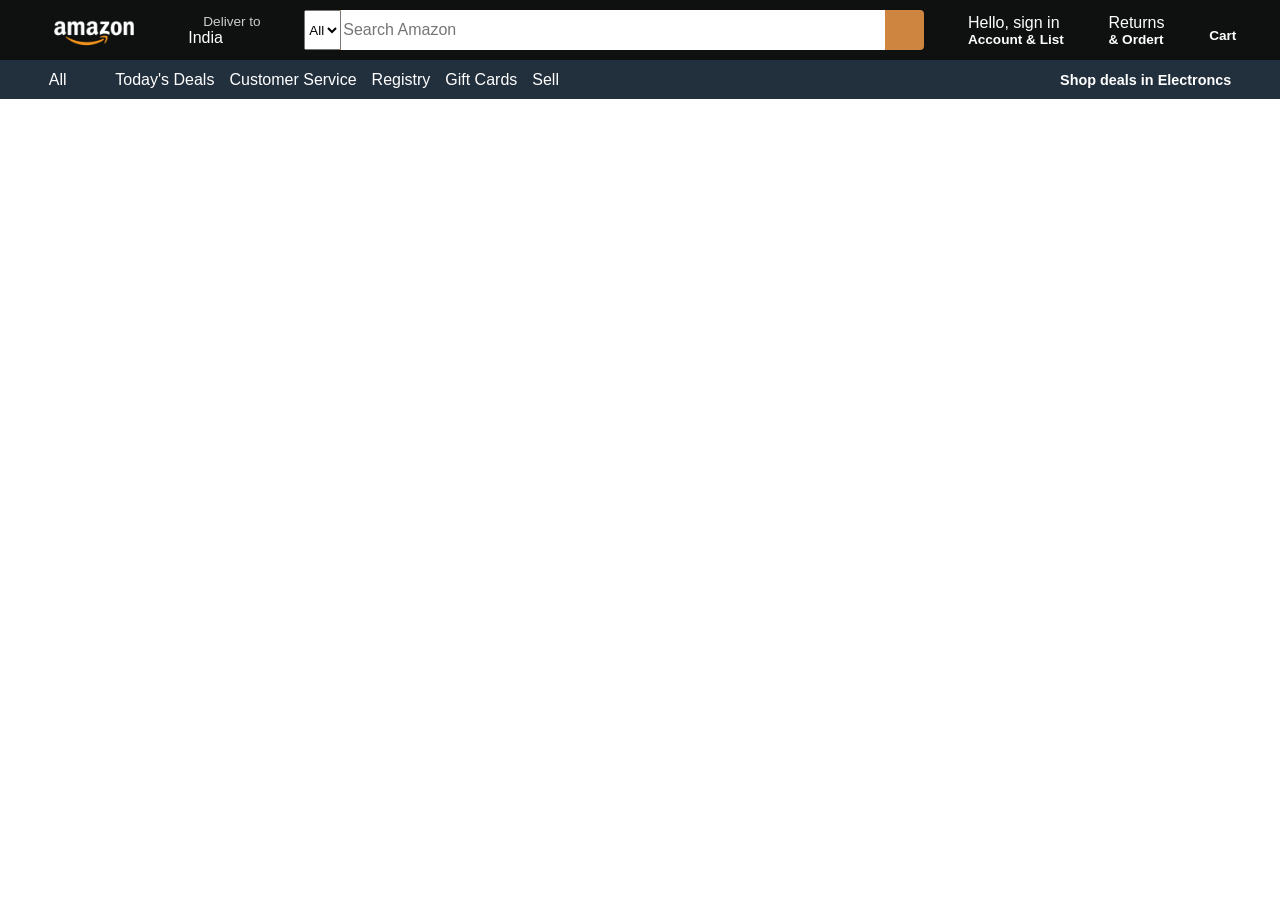
<file: Amazon/HTML/customier-sservices.html>
<!DOCTYPE html>
<html lang="en">
<head>
    <meta charset="UTF-8">
    <meta name="viewport" content="width=device-width, initial-scale=1.0">
    <title>Customier Services</title>
    <link rel="stylesheet" href="/Amazon/CSS/customier-sservices.css">
</head>
<body>
     <header>
        <div class="navbar">
            <div class="nav-logo border">
                <div class="logo"></div>
            </div>
            <div class="nav-address border">
                <p class="add-first">Deliver to</p>
                <div class="add-icon">
                     <i class="fa-solid fa-location-dot"></i>
                    <p class="add-sec">India</p>
                </div>
            </div>
            <div class="nav-search">
                <select class="Search-select">
                    <option>All</option>
                </select>
                <input placeholder="Search Amazon" class="search-input">
                <div class="search-icon">
                    <i class="fa-solid fa-magnifying-glass"></i>
                </div>
            </div>
              <div class="nav-signin border">
            <p><span>Hello, sign in</span></p>
            <p class="nav-second">Account & List</p>
        </div>
        <div class="nav-Return border ">
            <p><span>Returns</span></p>
            <p class="nav-second">& Ordert</p>
        </div>
        <div class="nav-cart border">
            <i class="fa-solid fa-cart-shopping"></i>
            Cart
        </div>
    </div>
        <div class="panel">
            <div class="panel-all">
                <i class="fa-solid fa-bars"></i>
                All
            </div>
        <div class="panel-ops">
    <a href="/Amazon/HTML/todays deal.html" class="b1">Today's Deals</a>
    <a href="customer-service.html" class="b1">Customer Service</a>
    <a href="registry.html" class="b1">Registry</a>
    <a href="gift-cards.html" class="b1">Gift Cards</a>
    <a href="sell.html" class="b1">Sell</a>
</div>
            <div class="panel-deals">
                Shop deals in Electroncs
           
            </div>
        </div>
        
</body>
</html>
</file>
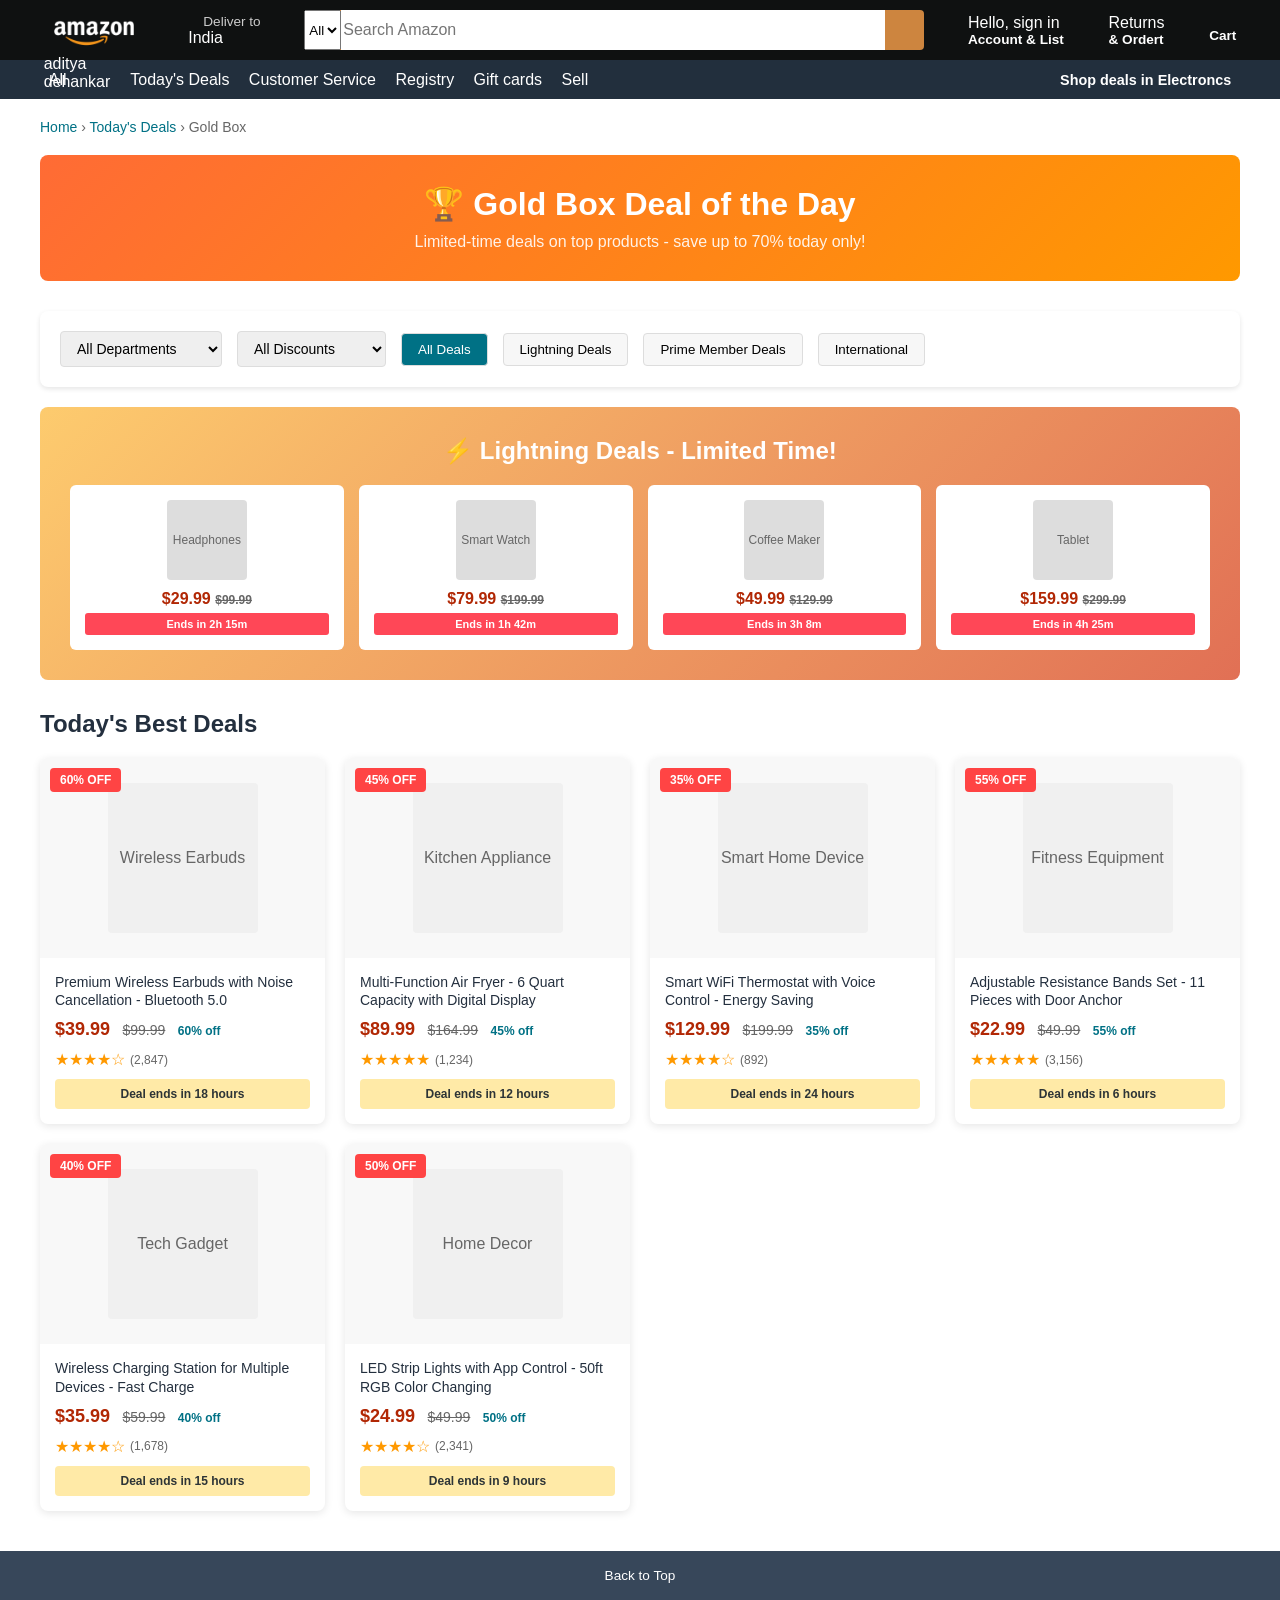
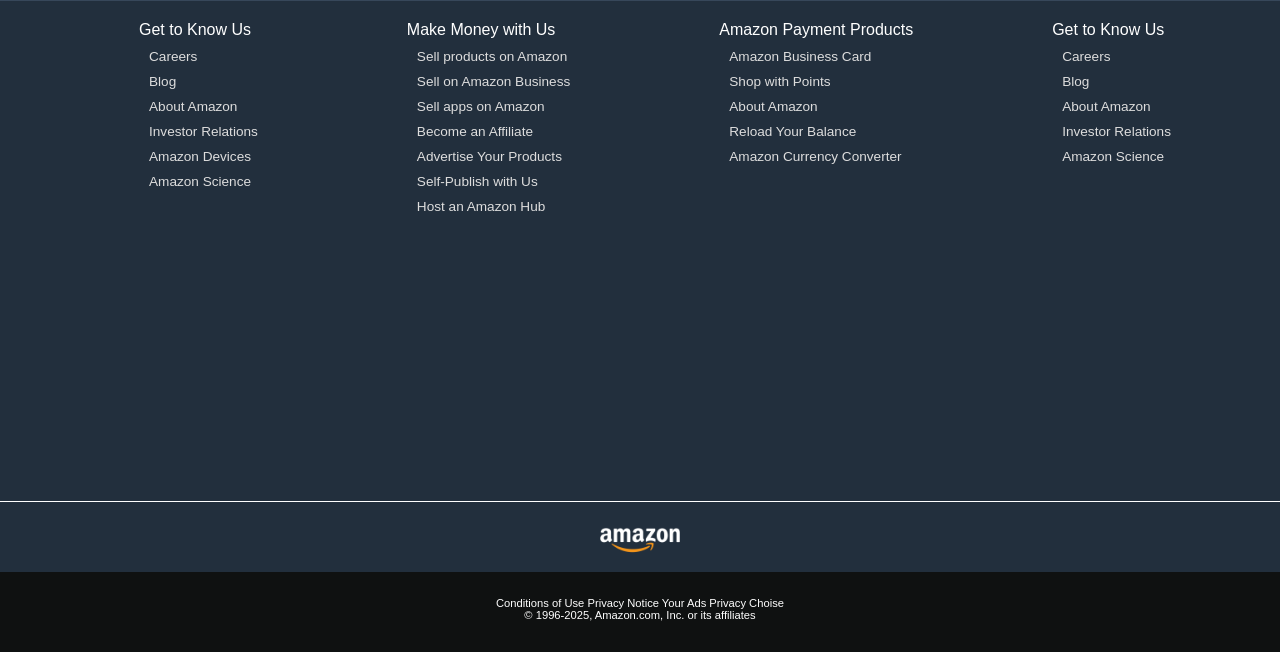
<file: Amazon/HTML/todays deal.html>
<!DOCTYPE html>
<html lang="en">
<head>
    <meta charset="UTF-8">
    <meta name="viewport" content="width=device-width, initial-scale=1.0">
    <title>Amazon Gold Box - Today's Deals</title>
    <link rel="stylesheet" href="/Amazon/CSS/todays deal.css">
</head>
<body>
   <div class="navbar">
            <div class="nav-logo border">
                <div class="logo"></div>
                <div class="cla">
                    aditya dehankar 
                </div>
            </div>
            <div class="nav-address border">
                <p class="add-first">Deliver to</p>
                <div class="add-icon">
                     <i class="fa-solid fa-location-dot"></i>
                    <p class="add-sec">India</p>
                </div>
            </div>
            <div class="nav-search">
                <select class="Search-select">
                    <option>All</option>
                </select>
                <input placeholder="Search Amazon" class="search-input">
                <div class="search-icon">
                    <i class="fa-solid fa-magnifying-glass"></i>
                </div>
            </div>
              <div class="nav-signin border">
            <p><span>Hello, sign in</span></p>
            <p class="nav-second">Account & List</p>
        </div>
        <div class="nav-Return border ">
            <p><span>Returns</span></p>
            <p class="nav-second">& Ordert</p>
        </div>
        <div class="nav-cart border">
            <i class="fa-solid fa-cart-shopping"></i>
            Cart
        </div>
    </div>
        <div class="panel">
            <div class="panel-all">
                <i class="fa-solid fa-bars"></i>
                All
            </div>
        <div class="panel-ops">
       
            <p class="b1" >Today's Deals  <link rel="Today's Deals" href="/Amazon/HTML/todays deal.html"></p>
            <link rel="Today's Deals" href="/Amazon/HTML/todays deal.html">
            <p class="b1">Customer Service</p>
            <p class="b1">Registry</p>
            <p class="b1">Gift cards</p>
            <p class="b1">Sell</p>
        </div>
            <div class="panel-deals">
                Shop deals in Electroncs
           
            </div>
        </div>
    </header>

    <!-- Main Content -->
    <main class="main-content">
        <!-- Breadcrumb -->
        <div class="breadcrumb">
            <a href="#">Home</a> › <a href="#">Today's Deals</a> › Gold Box
        </div>

        <!-- Page Header -->
        <div class="page-header">
            <h1>🏆 Gold Box Deal of the Day</h1>
            <p>Limited-time deals on top products - save up to 70% today only!</p>
        </div>

        <!-- Filter Bar -->
        <div class="filter-bar">
            <div class="filter-options">
                <select>
                    <option>All Departments</option>
                    <option>Electronics</option>
                    <option>Home & Kitchen</option>
                    <option>Fashion</option>
                    <option>Sports & Outdoors</option>
                </select>
                <select>
                    <option>All Discounts</option>
                    <option>50% Off or More</option>
                    <option>30% Off or More</option>
                    <option>10% Off or More</option>
                </select>
                <button class="active">All Deals</button>
                <button>Lightning Deals</button>
                <button>Prime Member Deals</button>
                <button>International</button>
            </div>
        </div>

        <!-- Lightning Deals Section -->
        <section class="lightning-deals">
            <h2>⚡ Lightning Deals - Limited Time!</h2>
            <div class="lightning-grid">
                <div class="lightning-item">
                    <div style="width: 80px; height: 80px; background: #ddd; margin: 0 auto 10px; border-radius: 4px; display: flex; align-items: center; justify-content: center; font-size: 12px; color: #666;">Headphones</div>
                    <div class="lightning-price">$29.99 <span style="text-decoration: line-through; color: #666; font-size: 12px;">$99.99</span></div>
                    <div class="lightning-countdown">Ends in 2h 15m</div>
                </div>
                <div class="lightning-item">
                    <div style="width: 80px; height: 80px; background: #ddd; margin: 0 auto 10px; border-radius: 4px; display: flex; align-items: center; justify-content: center; font-size: 12px; color: #666;">Smart Watch</div>
                    <div class="lightning-price">$79.99 <span style="text-decoration: line-through; color: #666; font-size: 12px;">$199.99</span></div>
                    <div class="lightning-countdown">Ends in 1h 42m</div>
                </div>
                <div class="lightning-item">
                    <div style="width: 80px; height: 80px; background: #ddd; margin: 0 auto 10px; border-radius: 4px; display: flex; align-items: center; justify-content: center; font-size: 12px; color: #666;">Coffee Maker</div>
                    <div class="lightning-price">$49.99 <span style="text-decoration: line-through; color: #666; font-size: 12px;">$129.99</span></div>
                    <div class="lightning-countdown">Ends in 3h 8m</div>
                </div>
                <div class="lightning-item">
                    <div style="width: 80px; height: 80px; background: #ddd; margin: 0 auto 10px; border-radius: 4px; display: flex; align-items: center; justify-content: center; font-size: 12px; color: #666;">Tablet</div>
                    <div class="lightning-price">$159.99 <span style="text-decoration: line-through; color: #666; font-size: 12px;">$299.99</span></div>
                    <div class="lightning-countdown">Ends in 4h 25m</div>
                </div>
            </div>
        </section>

        <!-- Today's Deals -->
        <section class="deals-section">
            <h2>Today's Best Deals</h2>
            <div class="deals-grid">
                <div class="deal-card">
                    <div class="deal-image">
                        <div class="deal-badge">60% OFF</div>
                        <div style="width: 150px; height: 150px; background: #f0f0f0; border-radius: 4px; display: flex; align-items: center; justify-content: center; color: #666;">Wireless Earbuds</div>
                    </div>
                    <div class="deal-content">
                        <div class="deal-title">Premium Wireless Earbuds with Noise Cancellation - Bluetooth 5.0</div>
                        <div class="deal-price">
                            <span class="current-price">$39.99</span>
                            <span class="original-price">$99.99</span>
                            <span class="discount">60% off</span>
                        </div>
                        <div class="deal-rating">
                            <div class="stars">★★★★☆</div>
                            <span class="rating-count">(2,847)</span>
                        </div>
                        <div class="deal-timer">Deal ends in 18 hours</div>
                    </div>
                </div>

                <div class="deal-card">
                    <div class="deal-image">
                        <div class="deal-badge">45% OFF</div>
                        <div style="width: 150px; height: 150px; background: #f0f0f0; border-radius: 4px; display: flex; align-items: center; justify-content: center; color: #666;">Kitchen Appliance</div>
                    </div>
                    <div class="deal-content">
                        <div class="deal-title">Multi-Function Air Fryer - 6 Quart Capacity with Digital Display</div>
                        <div class="deal-price">
                            <span class="current-price">$89.99</span>
                            <span class="original-price">$164.99</span>
                            <span class="discount">45% off</span>
                        </div>
                        <div class="deal-rating">
                            <div class="stars">★★★★★</div>
                            <span class="rating-count">(1,234)</span>
                        </div>
                        <div class="deal-timer">Deal ends in 12 hours</div>
                    </div>
                </div>

                <div class="deal-card">
                    <div class="deal-image">
                        <div class="deal-badge">35% OFF</div>
                        <div style="width: 150px; height: 150px; background: #f0f0f0; border-radius: 4px; display: flex; align-items: center; justify-content: center; color: #666;">Smart Home Device</div>
                    </div>
                    <div class="deal-content">
                        <div class="deal-title">Smart WiFi Thermostat with Voice Control - Energy Saving</div>
                        <div class="deal-price">
                            <span class="current-price">$129.99</span>
                            <span class="original-price">$199.99</span>
                            <span class="discount">35% off</span>
                        </div>
                        <div class="deal-rating">
                            <div class="stars">★★★★☆</div>
                            <span class="rating-count">(892)</span>
                        </div>
                        <div class="deal-timer">Deal ends in 24 hours</div>
                    </div>
                </div>

                <div class="deal-card">
                    <div class="deal-image">
                        <div class="deal-badge">55% OFF</div>
                        <div style="width: 150px; height: 150px; background: #f0f0f0; border-radius: 4px; display: flex; align-items: center; justify-content: center; color: #666;">Fitness Equipment</div>
                    </div>
                    <div class="deal-content">
                        <div class="deal-title">Adjustable Resistance Bands Set - 11 Pieces with Door Anchor</div>
                        <div class="deal-price">
                            <span class="current-price">$22.99</span>
                            <span class="original-price">$49.99</span>
                            <span class="discount">55% off</span>
                        </div>
                        <div class="deal-rating">
                            <div class="stars">★★★★★</div>
                            <span class="rating-count">(3,156)</span>
                        </div>
                        <div class="deal-timer">Deal ends in 6 hours</div>
                    </div>
                </div>

                <div class="deal-card">
                    <div class="deal-image">
                        <div class="deal-badge">40% OFF</div>
                        <div style="width: 150px; height: 150px; background: #f0f0f0; border-radius: 4px; display: flex; align-items: center; justify-content: center; color: #666;">Tech Gadget</div>
                    </div>
                    <div class="deal-content">
                        <div class="deal-title">Wireless Charging Station for Multiple Devices - Fast Charge</div>
                        <div class="deal-price">
                            <span class="current-price">$35.99</span>
                            <span class="original-price">$59.99</span>
                            <span class="discount">40% off</span>
                        </div>
                        <div class="deal-rating">
                            <div class="stars">★★★★☆</div>
                            <span class="rating-count">(1,678)</span>
                        </div>
                        <div class="deal-timer">Deal ends in 15 hours</div>
                    </div>
                </div>

                <div class="deal-card">
                    <div class="deal-image">
                        <div class="deal-badge">50% OFF</div>
                        <div style="width: 150px; height: 150px; background: #f0f0f0; border-radius: 4px; display: flex; align-items: center; justify-content: center; color: #666;">Home Decor</div>
                    </div>
                    <div class="deal-content">
                        <div class="deal-title">LED Strip Lights with App Control - 50ft RGB Color Changing</div>
                        <div class="deal-price">
                            <span class="current-price">$24.99</span>
                            <span class="original-price">$49.99</span>
                            <span class="discount">50% off</span>
                        </div>
                        <div class="deal-rating">
                            <div class="stars">★★★★☆</div>
                            <span class="rating-count">(2,341)</span>
                        </div>
                        <div class="deal-timer">Deal ends in 9 hours</div>
                    </div>
                </div>
            </div>
        </section>
    </main>

    <!-- Footer -->
        <footer>
        <div class="footer-panel1">
            Back to Top
        </div>
        <div class="foot-panel2">
            <ul>
                <p>Get to Know Us</p>
                <a>Careers</a>
                <a>Blog</a>
                <a>About Amazon</a>
                <a>Investor Relations</a>
                <a>Amazon Devices</a>
                <a>Amazon Science</a></ul>
                <ul>
                <p>Make Money with Us</p>
                <a>Sell products on Amazon</a>
                <a>Sell on Amazon Business</a>
                <a>Sell apps on Amazon</a>
                <a>Become an Affiliate</a>
                <a>Advertise Your Products</a>
                <a>Self-Publish with Us</a>
                <a>Host an Amazon Hub</a>
               </ul>
                <ul>
                <p>Amazon Payment Products</p>
                <a>Amazon Business Card</a>
                <a>Shop with Points</a>
                <a>About Amazon</a>
                <a>Reload Your Balance</a>
                <a>Amazon Currency Converter</a>
               </ul>
                <ul>
                <p>Get to Know Us</p>
                <a>Careers</a>
                <a>Blog</a>
                <a>About Amazon</a>
                <a>Investor Relations</a>
                
                <a>Amazon Science</a></ul>
        </div>
        <div class="foot-panel3">
            <div class="logo"></div>
        </div>
        <div class="foot-panel4">
            <div class="pages">
                <a>Conditions of Use</a>
                <a>Privacy Notice</a>
                <a>Your Ads Privacy Choise </a>
            </div>
            <div class="copy-right">
                © 1996-2025, Amazon.com, Inc. or its affiliates
            </div>
        </div>
    </footer>
    <script>
        // Add some interactivity
        document.addEventListener('DOMContentLoaded', function() {
            // Filter button functionality
            const filterButtons = document.querySelectorAll('.filter-options button');
            filterButtons.forEach(button => {
                button.addEventListener('click', function() {
                    filterButtons.forEach(btn => btn.classList.remove('active'));
                    this.classList.add('active');
                });
            });

            // Deal card hover effects
            const dealCards = document.querySelectorAll('.deal-card');
            dealCards.forEach(card => {
                card.addEventListener('click', function() {
                    alert('Opening product details...');
                });
            });

            // Countdown timer simulation
            function updateCountdowns() {
                const timers = document.querySelectorAll('.lightning-countdown');
                timers.forEach(timer => {
                    const text = timer.textContent;
                    const match = text.match(/(\d+)h (\d+)m/);
                    if (match) {
                        let hours = parseInt(match[1]);
                        let minutes = parseInt(match[2]);
                        
                        if (minutes > 0) {
                            minutes--;
                        } else if (hours > 0) {
                            hours--;
                            minutes = 59;
                        }
                        
                        timer.textContent = `Ends in ${hours}h ${minutes}m`;
                    }
                });
            }

            // Update countdown every minute
            setInterval(updateCountdowns, 60000);
        });
    </script>
</body>
</html>
</file>
<file: Amazon/CSS/customier-sservices.css>
*{
    margin: 0;
    font-family: Arial;
    border: border-box;
}
.navbar{
    height: 60px;
    background-color: #0F1111 ;
    color: white;
    display: flex;
    align-items: center;
    justify-content: space-evenly;
}
.nav-logo{
    height: 50px;
    width: 100px;
}
.logo{
    background-image: url("/Amazon/photo/amazon_logo.png") ;
    background-size: cover;
    height: 50px;
    width: 100%;
}
.border{
    border: 1.5px solid transparent;
}
.border:hover{
    border: 1.5px solid white;
}
/**box2**/
.add-first{
    color: #cccccc;
    font-size:0.85rem ;
    margin-left: 15px ;
}
.add-second{
    font-size: 1rem;
    margin-left: 3px;
}
.add-icon{
    display: flex;
    align-items: center;
}
/**box3**/
.nav-search{
    display: flex;
    justify-content: space-evenly;
    background-color: peru;
    width: 620px;
    height: 40px;
    border-radius: 4px; ;

}
.search-select{
    background-color: #f3f3f3;
    padding: 5px;
    width: 50px;
    text-align: center;
    border-top-left-radius: 4px;
    border-bottom-left-radius: 4px;
    border: none;
}
.search-select:hover{
    border: 2px solid white;
}
.search-input{
    width: 100%;
    font-size:1rem ;
    border: none;
}
.search-icon{
    width: 45px;
    display: flex;
    justify-content: center;
    align-items: center;
    font-size: 1.2rem;
    border-top-right-radius: 4px;
    border-bottom-right-radius: 4px ;
    color: #0F1111;
}
.nav-search:hover{
    border: 2px solid orange;
}
/**box 4**/
.spam{
    font-size: 0.7rem;
}
.nav-second{
    font-size: 0.85rem;
    font-weight: 700;
}
/**box 5**/
.nav-cart i {
    font-size: 30px;
}
.nav-cart{
    font-size: 0.85rem;
    font-weight: 700;
}
/** panel**/
.panel{
    height: 39px;
    background-color: #222f3d;
    display: flex;
    color: white;
    align-items: center;
    justify-content:space-evenly ;
}
.panel-ops p{
    display: inline;
    margin-left: 15px;
}
.panel-ops{
    width: 70%;
    font-size: 0.85ram;
    display: flex;
    gap: 15px;
}
.b1 {
    text-decoration: none;
    color: white;
    font-family: Arial, ;
    font-size: 16px;
}
.panel-deals{
    font-size: 0.9rem;
    font-weight: 700;
}
 .b1:hover{
    border: 2px solid white;
     /* margin: 5px 0px 6px;  */
     padding: 8px 5px;  
 }
 .panel-deals:hover{
    border: 2px solid white;
    margin: 5px 0px 6px;
    padding: 8px 5px;
 }
</file>
<file: Amazon/CSS/todays deal.css>
*{
    margin: 0;
    font-family: Arial;
    border: border-box;
}
.navbar{
    height: 60px;
    background-color: #0F1111 ;
    color: white;
    display: flex;
    align-items: center;
    justify-content: space-evenly;
}
.nav-logo{
    height: 50px;
    width: 100px;
}
.logo{
    background-image: url("/Amazon/photo/amazon_logo.png") ;
    background-size: cover;
    height: 50px;
    width: 100%;
}
.border{
    border: 1.5px solid transparent;
}
.border:hover{
    border: 1.5px solid white;
}
/**box2**/
.add-first{
    color: #cccccc;
    font-size:0.85rem ;
    margin-left: 15px ;
}
.add-second{
    font-size: 1rem;
    margin-left: 3px;
}
.add-icon{
    display: flex;
    align-items: center;
}
/**box3**/
.nav-search{
    display: flex;
    justify-content: space-evenly;
    background-color: peru;
    width: 620px;
    height: 40px;
    border-radius: 4px; ;

}
.search-select{
    background-color: #f3f3f3;
    padding: 5px;
    width: 50px;
    text-align: center;
    border-top-left-radius: 4px;
    border-bottom-left-radius: 4px;
    border: none;
}
.search-select:hover{
    border: 2px solid white;
}
.search-input{
    width: 100%;
    font-size:1rem ;
    border: none;
}
.search-icon{
    width: 45px;
    display: flex;
    justify-content: center;
    align-items: center;
    font-size: 1.2rem;
    border-top-right-radius: 4px;
    border-bottom-right-radius: 4px ;
    color: #0F1111;
}
.nav-search:hover{
    border: 2px solid orange;
}
/**box 4**/
.spam{
    font-size: 0.7rem;
}
.nav-second{
    font-size: 0.85rem;
    font-weight: 700;
}
/**box 5**/
.nav-cart i {
    font-size: 30px;
}
.nav-cart{
    font-size: 0.85rem;
    font-weight: 700;
}
/** panel**/
.panel{
    height: 39px;
    background-color: #222f3d;
    display: flex;
    color: white;
    align-items: center;
    justify-content:space-evenly ;
}
.panel-ops p{
    display: inline;
    margin-left: 15px;
}
.panel-ops{
    width: 70%;
    font-size: 0.85ram;
}
.panel-deals{
    font-size: 0.9rem;
    font-weight: 700;
}

        .nav-links a:hover {
            background-color: #485769;
        }

        /* Main Content */
        .main-content {
            max-width: 1200px;
            margin: 20px auto;
            padding: 0 20px;
        }

        .breadcrumb {
            margin-bottom: 20px;
            color: #666;
            font-size: 14px;
        }

        .breadcrumb a {
            color: #007185;
            text-decoration: none;
        }

        .page-header {
            background: linear-gradient(135deg, #ff6b35, #ff9900);
            color: white;
            padding: 30px;
            border-radius: 8px;
            margin-bottom: 30px;
            text-align: center;
        }

        .page-header h1 {
            font-size: 32px;
            margin-bottom: 10px;
        }

        .page-header p {
            font-size: 16px;
            opacity: 0.9;
        }

        /* Filter Bar */
        .filter-bar {
            background: white;
            padding: 20px;
            border-radius: 8px;
            margin-bottom: 20px;
            box-shadow: 0 2px 5px rgba(0,0,0,0.1);
        }

        .filter-options {
            display: flex;
            gap: 15px;
            align-items: center;
            flex-wrap: wrap;
        }

        .filter-options select {
            padding: 8px 12px;
            border: 1px solid #ddd;
            border-radius: 4px;
            font-size: 14px;
        }

        .filter-options button {
            padding: 8px 16px;
            background-color: #f7f7f7;
            border: 1px solid #ddd;
            border-radius: 4px;
            cursor: pointer;
            transition: all 0.2s;
        }

        .filter-options button:hover,
        .filter-options button.active {
            background-color: #007185;
            color: white;
        }

        /* Deals Grid */
        .deals-section h2 {
            margin-bottom: 20px;
            color: #232f3e;
        }

        .deals-grid {
            display: grid;
            grid-template-columns: repeat(auto-fill, minmax(280px, 1fr));
            gap: 20px;
            margin-bottom: 40px;
        }

        .deal-card {
            background: white;
            border-radius: 8px;
            overflow: hidden;
            box-shadow: 0 2px 8px rgba(0,0,0,0.1);
            transition: transform 0.2s, box-shadow 0.2s;
            cursor: pointer;
        }

        .deal-card:hover {
            transform: translateY(-2px);
            box-shadow: 0 4px 16px rgba(0,0,0,0.15);
        }

        .deal-badge {
            position: absolute;
            top: 10px;
            left: 10px;
            background: #ff4444;
            color: white;
            padding: 5px 10px;
            border-radius: 4px;
            font-size: 12px;
            font-weight: bold;
            z-index: 1;
        }

        .deal-image {
            position: relative;
            height: 200px;
            background: #f8f8f8;
            display: flex;
            align-items: center;
            justify-content: center;
            overflow: hidden;
        }

        .deal-image img {
            max-width: 100%;
            max-height: 100%;
            object-fit: contain;
        }

        .deal-content {
            padding: 15px;
        }

        .deal-title {
            font-size: 14px;
            margin-bottom: 10px;
            color: #232f3e;
            font-weight: 500;
            line-height: 1.3;
            height: 2.6em;
            overflow: hidden;
        }

        .deal-price {
            margin-bottom: 10px;
        }

        .current-price {
            font-size: 18px;
            font-weight: bold;
            color: #b12704;
        }

        .original-price {
            font-size: 14px;
            color: #666;
            text-decoration: line-through;
            margin-left: 8px;
        }

        .discount {
            font-size: 12px;
            color: #007185;
            font-weight: bold;
            margin-left: 8px;
        }

        .deal-rating {
            display: flex;
            align-items: center;
            gap: 5px;
            margin-bottom: 10px;
        }

        .stars {
            color: #ff9900;
        }

        .rating-count {
            font-size: 12px;
            color: #666;
        }

        .deal-timer {
            background: #ffeaa7;
            padding: 8px;
            border-radius: 4px;
            text-align: center;
            font-size: 12px;
            color: #2d3436;
            font-weight: bold;
        }

        /* Lightning Deals Section */
        .lightning-deals {
            background: linear-gradient(135deg, #fdcb6e, #e17055);
            padding: 30px;
            border-radius: 8px;
            margin-bottom: 30px;
        }

        .lightning-deals h2 {
            color: white;
            margin-bottom: 20px;
            text-align: center;
        }

        .lightning-grid {
            display: grid;
            grid-template-columns: repeat(auto-fit, minmax(200px, 1fr));
            gap: 15px;
        }

        .lightning-item {
            background: white;
            border-radius: 6px;
            padding: 15px;
            text-align: center;
        }

        .lightning-item img {
            width: 80px;
            height: 80px;
            object-fit: contain;
            margin-bottom: 10px;
        }

        .lightning-price {
            font-size: 16px;
            font-weight: bold;
            color: #b12704;
            margin-bottom: 5px;
        }

        .lightning-countdown {
            background: #ff4757;
            color: white;
            padding: 5px;
            border-radius: 3px;
            font-size: 11px;
            font-weight: bold;
        }

         .footer{
    margin-top: 15px;
 }
 .footer-panel1{
    background-color: #37475a;
    color: white;
    height: 50px;
    display: flex;
    justify-content: center;
    align-items: center;
    font-size: 0.85rem;
 }
 .foot-panel2{
    background-color: #222f3d;
    color: white;
    height:500px;
    display: flex;
    justify-content: space-evenly;
 }
 ul{
    margin-top: 20px;
 }
 ul a{
    display: block ;
    font-size: 0.85rem;
    margin :10px;
    color: #dddddd;
 }
 .foot-panel3{
    background-color: #222f3d;
    color: white;
    border-top: 0.5px solid white;
    height: 70px;
    display: flex;
    justify-content: center;
    align-items: center;
 } 
 .logo{
     background-image: url("/Amazon/photo/amazon_logo.png") ;
    background-size: cover;
    height: 50px;
    width: 100px;
}
 .foot-panel4{
    background-color: #0F1111;
    color: white;
    height: 80px;
     font-size: 0.7rem;
    text-align: center;
    /* display: flex;
    justify-content: center;
    align-items: center; */
 }
 .pages{
    padding-top: 25px ;
 }
 .copyright{
    padding-top:5px ;
    
 }
 .b1:hover{
    border: 2px solid white;
    margin: 5px 0px 6px;
    padding: 8px 5px;
 }
 .panel-deals:hover{
    border: 2px solid white;
    margin: 5px 0px 6px;
    padding: 8px 5px;
 }
        /* Responsive */
        @media (max-width: 768px) {
            .header-content {
                flex-direction: column;
                gap: 10px;
            }

            .search-bar {
                margin: 0;
                order: 2;
            }

            .nav-links {
                order: 3;
                justify-content: center;
            }

            .filter-options {
                justify-content: center;
            }

            .deals-grid {
                grid-template-columns: repeat(auto-fill, minmax(250px, 1fr));
            }
        }
</file>
